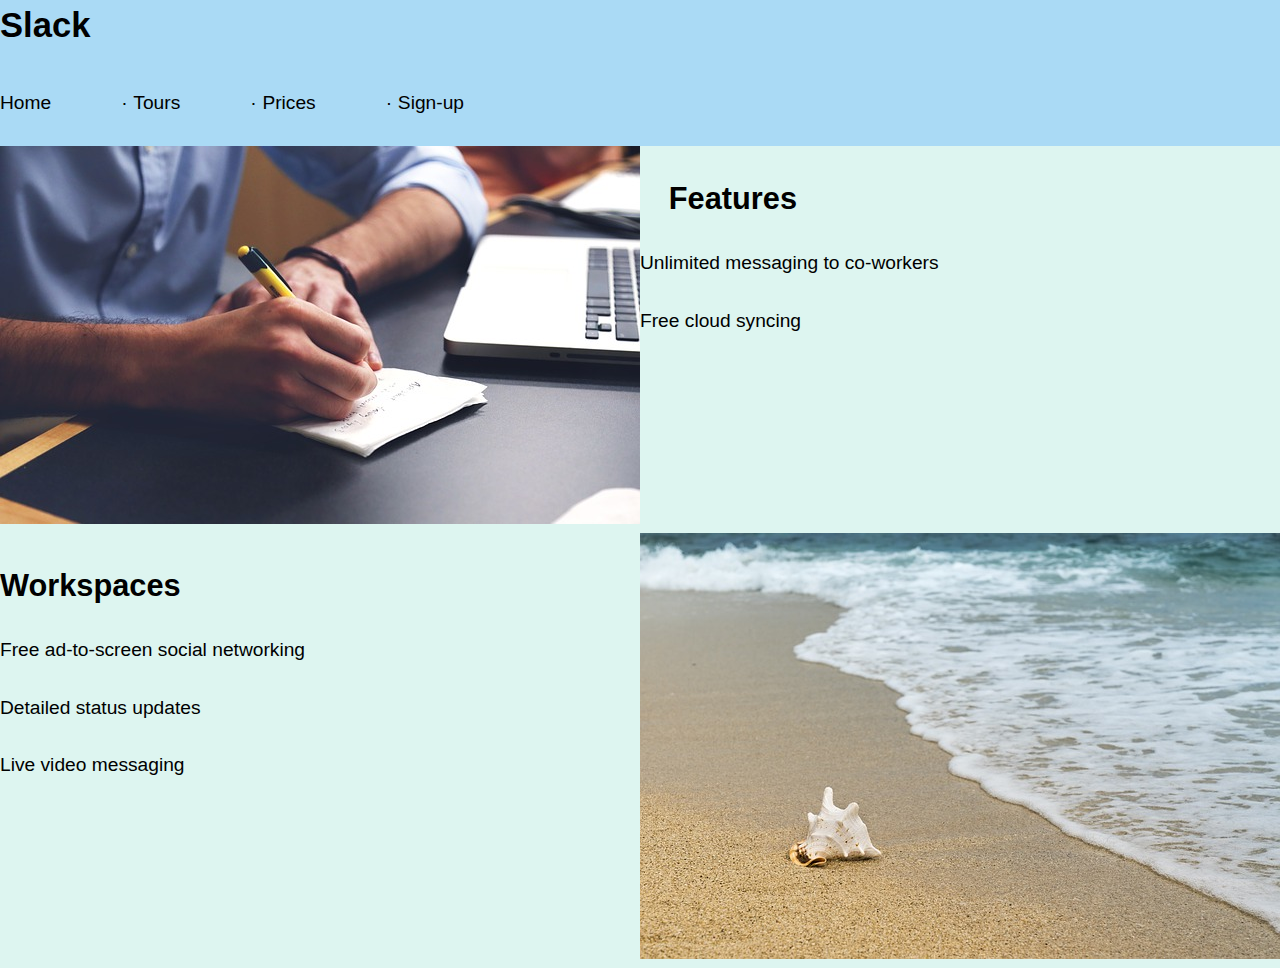
<file: index.html>
<!DOCTYPE html>
<html lang="en-ca">
<head>
  <meta charset="utf-8">
  <title>Slack Website</title>
  <link href="css/main.css" rel="stylesheet">
  <link href="css/grid.css" rel="stylesheet">
  <link href="css/type.css" rel="stylesheet">
  <link href="css/modules.css" rel="stylesheet">
</head>
<body>
  <header class="grid bannercolor">
    <div class="unit m-1">
    <h1 class="name">Slack</h1>
    </div>
    <nav class="unit m">
      <ul>
        <li><a href="index.html">Home</li>
        <li><a href="tours.html">Tours</li>
        <li><a href="prices.html">Prices</li>
        <li><a href="sign-up.html">Sign-up</li>
      </ul>
    </nav>
  </header>
  <div class="grid">
    <div class="unit unit-m-1-2">
      <img src=images/person-taking-notes.jpg></img>
    </div>

    <div class="unit unit-m-1-2">
      <h2 class="gutter">Features</h2>
      <p>Unlimited messaging to co-workers</p>
      <p>Free cloud syncing</p>
    </div>

    <div class="unit unit-m-1-2">
      <h2>Workspaces</h2>
      <p>Free ad-to-screen social networking</p>
      <p>Detailed status updates</p>
      <p>Live video messaging</p>
    </div>

    <div class="grid">
      <div class="unit unit-m-1-2">
        <img src=images/ocean.jpg></img>
      </div>
  </div>
<foot>
  <head>
    <meta charset="utf-8">
    <title>Slack Website</title>
    <link href="css/main.css" rel="stylesheet">
    <link href="css/grid.css" rel="stylesheet">
    <link href="css/type.css" rel="stylesheet">
    <link href="css/modules.css" rel="stylesheet">
  </head>
</foot>

</body>
</html>
</file>
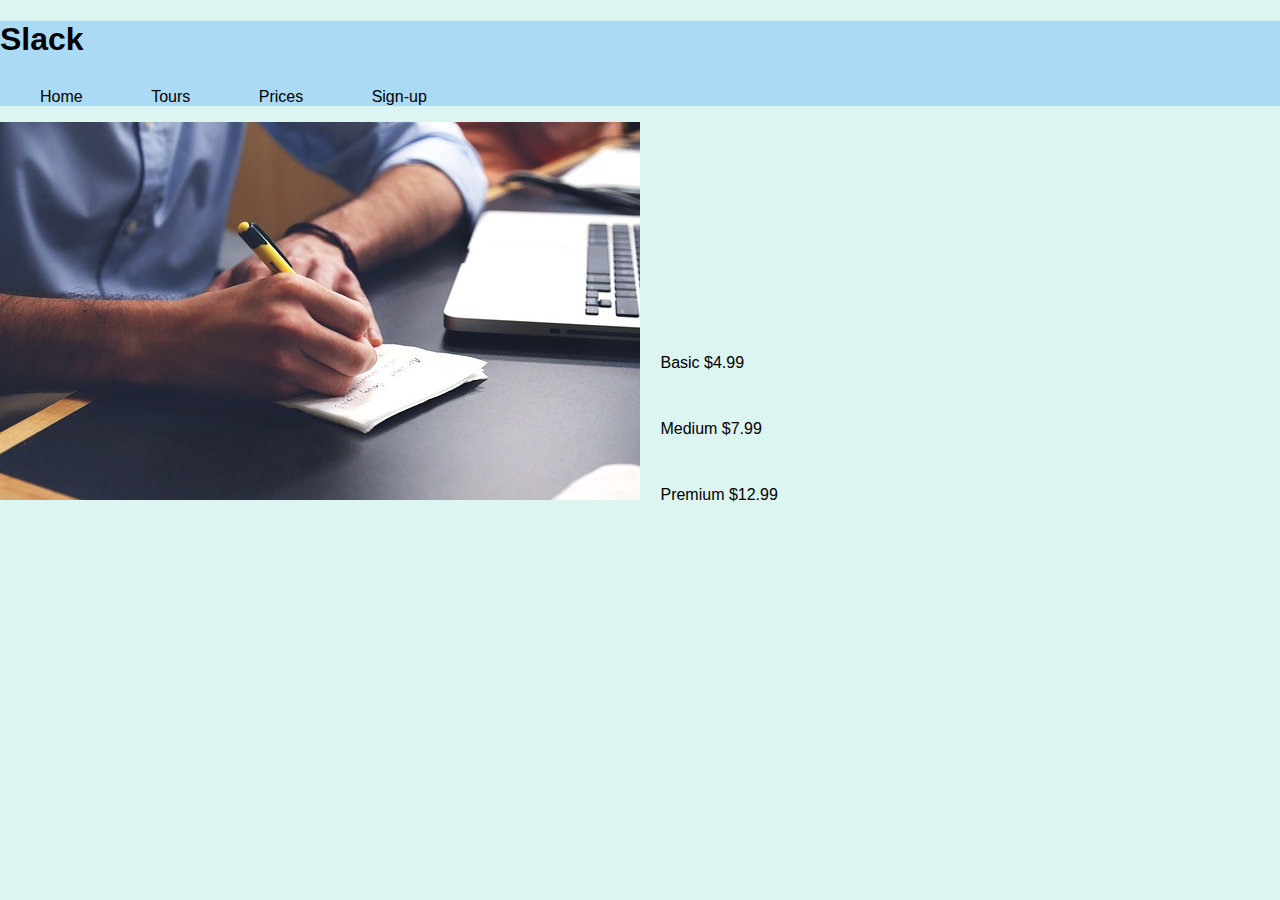
<file: prices.html>
<!DOCTYPE html>
<html lang="en-ca">
<head>
  <meta charset="utf-8">
  <title>Slack Website</title>
  <link href="css/main.css" rel="stylesheet">

</head>
<body>
  <header class="grid bannercolor">
    <div class="unit m">
    <h1 class="name">Slack</h1>
    </div>
    <nav class="unit m">
      <ul>
        <li><a class="highlighted" href="index.html">Home</li>
        <li><a href="tours.html">Tours</li>
        <li><a href="prices.html">Prices</li>
        <li><a href="sign-up.html">Sign-up</li>
      </ul>
    </nav>
  </header>
  <img src="images/person-taking-notes.jpg"></img>

  <div class="bmp">
  <p class="basic">Basic $4.99</p>
  <p class="medium">Medium $7.99</p>
  <p class="premium">Premium $12.99</p>
  </div>
</body>
</html>
</file>
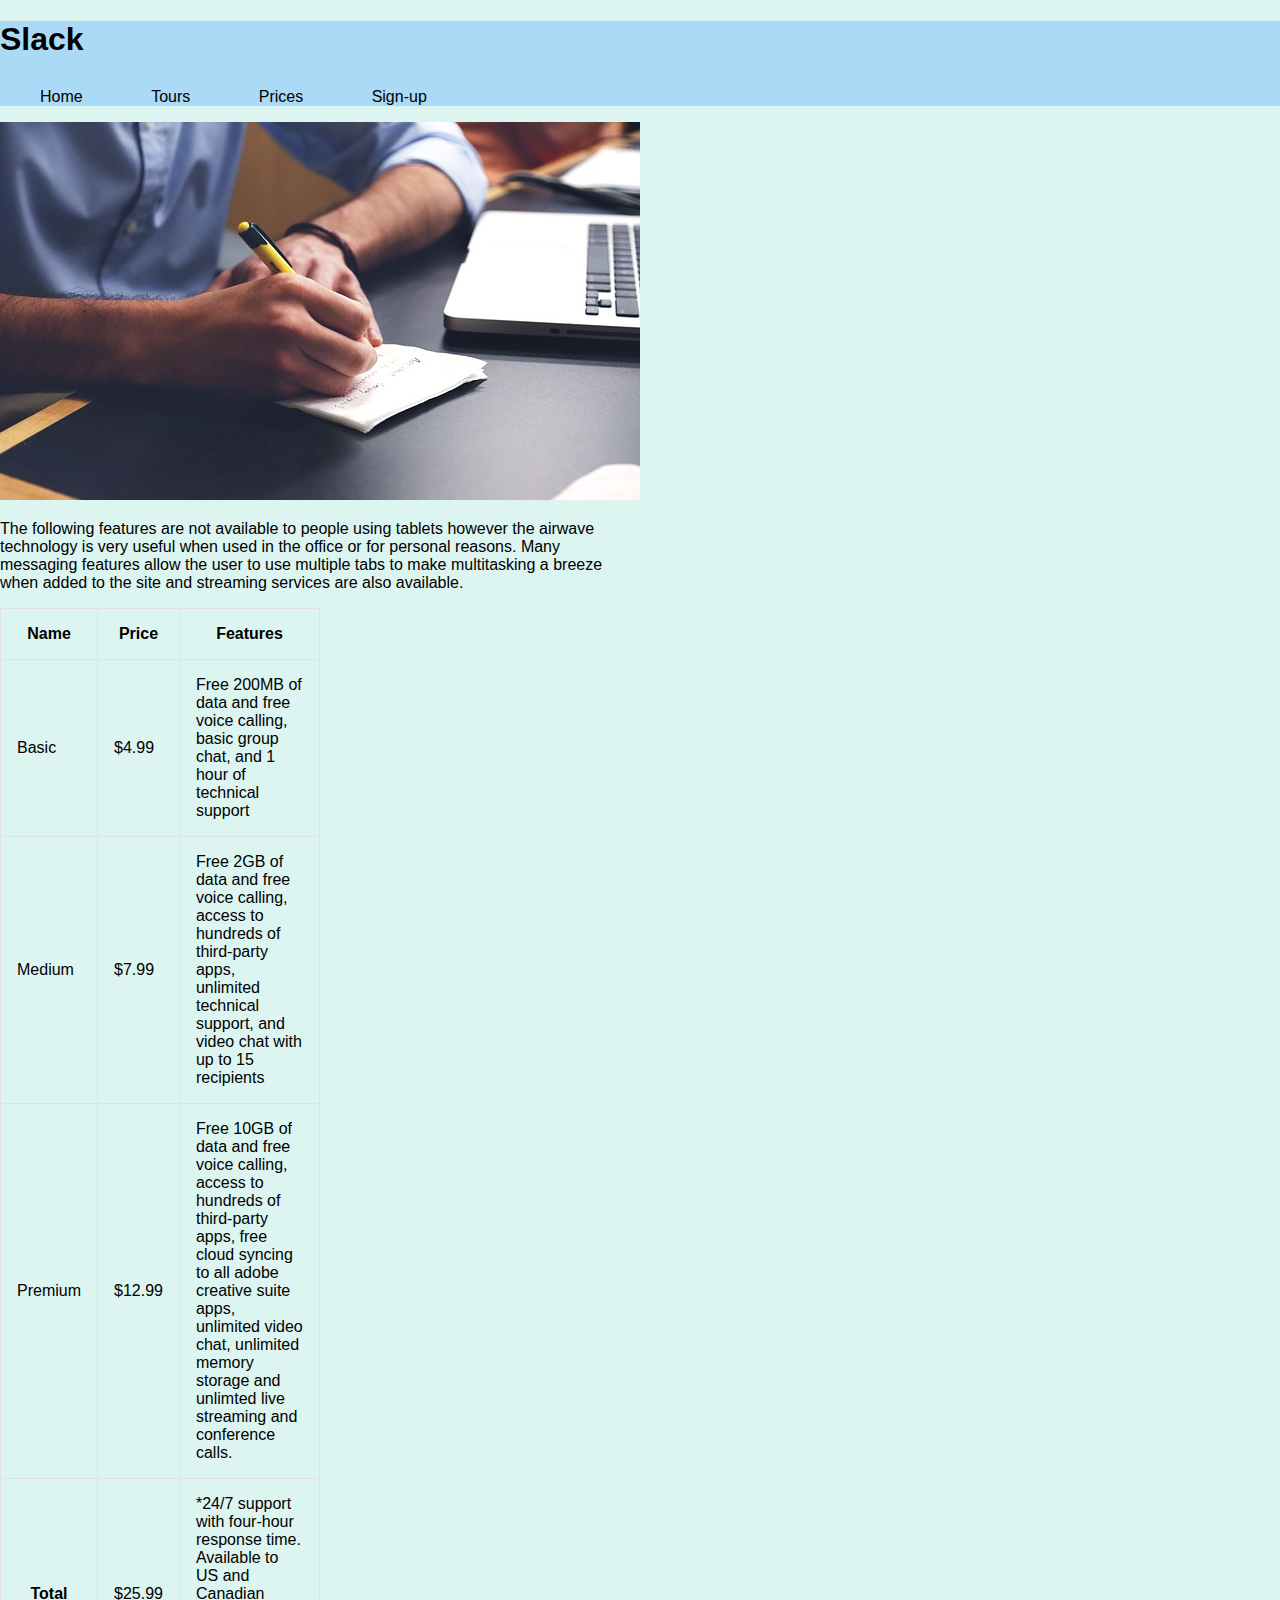
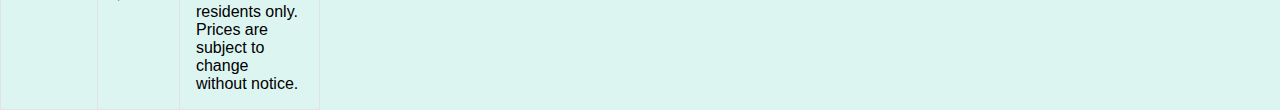
<file: tours.html>
<!DOCTYPE html>
<html lang="en-ca">
<head>
  <meta charset="utf-8">
  <title>Slack Website</title>
  <link href="css/main.css" rel="stylesheet">

</head>
<body>
  <header class="grid bannercolor">
    <div class="unit m">
    <h1 class="name">Slack</h1>
    </div>
    <nav class="unit m">
      <ul>
        <li><a class="highlighted" href="index.html">Home</li>
        <li><a href="tours.html">Tours</li>
        <li><a href="prices.html">Prices</li>
        <li><a href="sign-up.html">Sign-up</li>
      </ul>
    </nav>
  </header>
  <div class="grid">
    <div class="unit m-1-2">
      <img src="images/person-taking-notes.jpg"></img>
      <p class="caption">The following features are not available to people using tablets however the airwave technology is very useful when used in the office or for personal reasons. Many messaging features allow the user to use multiple tabs to make multitasking a breeze when added to the site and streaming services are also available.</p>
    </div>
    <div class="unit m-1-2 island-2">
      <table class="island-2" border="1">
        <thead>
          <tr>
            <th scope="col">Name</th>
            <th scope="col">Price</th>
            <th scope="col">Features</th>
          </tr>
        </thead>
        <tbody>
          <tr>
            <td scope="row">Basic</td>
            <td>$4.99</td>
            <td>Free 200MB of data and free voice calling, basic group chat, and 1 hour of technical support</td>
          </tr>
          <tr>
            <td scope="row">Medium</td>
            <td>$7.99</td>
            <td>Free 2GB of data and free voice calling, access to hundreds of third-party apps, unlimited technical support, and video chat with up to 15 recipients</td>
          </tr>
          <tr>
            <td scope="row">Premium</td>
            <td>$12.99</td>
            <td>Free 10GB of data and free voice calling, access to hundreds of third-party apps, free cloud syncing to all adobe creative suite apps, unlimited video chat, unlimited memory storage and unlimted live streaming and conference calls.</td>
          </tr>
        </tbody>
    </div>
  </div>
    <tfoot>
      <tr>
        <th scope="row">Total</th>
        <td>$25.99</td>
        <td class="micro">*24/7 support with four-hour response time. Available to US and Canadian residents only. Prices are subject to change without notice.</td>
      </tr>
    </tfoot>
  </table>
</body>
</html>
</file>
<file: css/main.css>
@-moz-viewport { width: device-width; scale: 1; }
@-ms-viewport { width: device-width; scale: 1; }
@-o-viewport { width: device-width; scale: 1; }
@-webkit-viewport { width: device-width; scale: 1; }
@viewport { width: device-width; scale: 1; }

html {
  font-family: sans-serif;
  background-color: #ddf5f0;
}

body {
  margin: 0;
}

table {
  border: 1px solid #ccc;
  border-collapse: collapse;
}

th, td {
  border: 1px solid #e2e2e2;
  padding: 1em;
}

label {
  display: block;
}

form div {
  margin-bottom: 1.5rem;
}

input {
  font-size: 1.125rem;
}

input,
select,
textarea {
  font-size: 1.125rem;
  width: 15em;
}

textarea {
  height: 10em;
}

input,
textarea {
  border: 1px solid #ccc;
  padding: 0.3em;
  background-color: #e2e2e2;
  border-radius: 6px;
}

input:focus,
textarea:focus {
  background-color: #fff;
}

button {
  font-size: 1.125rem;
  padding: 0.5em 0.75em;
  background-color: beige;
  border: 1px solid black;
  color: black;
  border-radius: 6px;
  cursor: pointer;
}


li {
  display: inline-block;
  margin-right: 4em;
  padding-top: 0.5em;
}

a {
  text-decoration: none;
  color: black;
}

h1 {
  padding-right: 3em;
}

h2 {
  padding-top: 1em;
}

.bannercolor {
  background-color: #aadaf5;
}

.unit-s-1 {
  width: 100%;
}

.unit-m-1-2 {
  width: 50%;
}

.formspan {
  margin-left: 3em;
}

.island-2 {
  width: 50%;
}

.caption {
  width: 50%;
}

.yes {
  padding: 6em;
}

.yes:hover {
  background-color: beige;
}

.nav {
  width: 100%;
}

.basic {
  padding: 1em;
}

.basic:hover {
  background-color: #e33;
}

.medium {
  padding: 1em;
}

.medium:hover {
  background-color: #e33;
}

.premium {
  padding: 1em;
}

.premium:hover {
  background-color: #e33;
}

.bmp {
  display: inline-block;
}
</file>
<file: css/grid.css>
/*
  Gridifier || Code released under the UNLICENSE
  https://gridifier.web-dev.tools/#xs,4,0,0,0;s,4,25,0,0;m,4,38,1,1;l,4,60,1,1
*/

.grid {
  margin: 0;
  padding: 0;
  letter-spacing: -.31em;
  text-rendering: optimizeSpeed;
  display: -webkit-flex;
  display: -ms-flexbox;
  display: flex;
  -webkit-flex-flow: row wrap;
  -ms-flex-flow: row wrap;
  flex-flow: row wrap;
}

.grid-bottom {
  -webkit-align-items: flex-end;
  -ms-align-items: flex-end;
  align-items: flex-end;
}

.grid-middle {
  -webkit-align-items: center;
  -ms-align-items: center;
  align-items: center;
}

.grid-stretch {
  -webkit-align-items: stretch;
  -ms-align-items: stretch;
  align-items: stretch;
}

.opera-only :-o-prefocus,
.grid {
  word-spacing: -.43em;
}

.unit {
  letter-spacing: normal;
  text-rendering: auto;
  vertical-align: top;
  word-spacing: normal;
  display: inline-block;
  visibility: visible;
}

.grid-bottom .unit {
  vertical-align: bottom;
}

.grid-middle .unit {
  vertical-align: middle;
}

[class*="unit-push-"],
[class*="unit-pull-"] {
  position: relative;
}

.unit-content-distribute {
  display: -ms-flexbox;
  display: -webkit-flex;
  display: flex;
  -ms-flex-direction: column;
  -webkit-flex-direction: column;
  flex-direction: column;
  -ms-flex-pack: justify;
  -webkit-justify-content: space-between;
  justify-content: space-between;
}

.unit-content-center,
.unit-content-center-vertical {
  display: -webkit-flex;
  display: -ms-flexbox;
  display: flex;
  -webkit-justify-content: center;
  -ms-flex-pack: center;
  justify-content: center;
  -webkit-align-items: center;
  -ms-flex-align: center;
  align-items: center;
  -webkit-align-content: center;
  -ms-flex-line-pack: center;
  align-content: center;
  -webkit-flex-direction: column wrap;
  -ms-flex-direction: column wrap;
  flex-flow: column wrap;
}

.unit-content-center-horizontal {
  display: -webkit-flex;
  display: -ms-flexbox;
  display: flex;
  -webkit-justify-content: center;
  -ms-flex-pack: center;
  justify-content: center;
  -webkit-align-items: center;
  -ms-flex-align: center;
  align-items: center;
  -webkit-align-content: center;
  -ms-flex-line-pack: center;
  align-content: center;
  -webkit-flex-direction: row wrap;
  -ms-flex-direction: row wrap;
  flex-flow: row wrap;
}

.content-fill,
.content-stretch {
  -ms-flex-grow: 2;
  -webkit-flex-grow: 2;
  flex-grow: 2;
  max-width: 100%; /* @bugfix: IE 10, 11 */
}

.content-shrink {
  -ms-align-self: center;
  -webkit-align-self: center;
  align-self: center;
}

.unit-xs-hidden,
.xs-0 {
  display: none;
  visibility: hidden;
}

.unit-xs-centered {
  margin: 0 auto;
}

.unit-xs-1,
.xs-1 {
  display: block;
  visibility: visible;
  width: 100%;
}

.unit-xs-1-2,
.xs-1-2 {
  width: 50%;
}

.unit-xs-1-3,
.xs-1-3 {
  width: 33.3333%;
}

.unit-xs-2-3,
.xs-2-3 {
  width: 66.6667%;
}

.unit-xs-1-4,
.xs-1-4 {
  width: 25%;
}

.unit-xs-3-4,
.xs-3-4 {
  width: 75%;
}

.unit-xs-1-2,
.xs-1-2,
.unit-xs-1-3,
.xs-1-3,
.unit-xs-2-3,
.xs-2-3,
.unit-xs-1-4,
.xs-1-4,
.unit-xs-3-4,
.xs-3-4 {
  display: inline-block;
  visibility: visible;
}

.unit-xs-1-2[class*="-content-"],
.xs-1-2[class*="-content-"],
.unit-xs-1-3[class*="-content-"],
.xs-1-3[class*="-content-"],
.unit-xs-2-3[class*="-content-"],
.xs-2-3[class*="-content-"],
.unit-xs-1-4[class*="-content-"],
.xs-1-4[class*="-content-"],
.unit-xs-3-4[class*="-content-"],
.xs-3-4[class*="-content-"] {
  display: -webkit-flex;
  display: -ms-flexbox;
  display: flex;
}

.unit-xs-content-distribute,
.xs-content-distribute {
  display: -ms-flexbox;
  display: -webkit-flex;
  display: flex;
  -ms-flex-direction: column;
  -webkit-flex-direction: column;
  flex-direction: column;
  -ms-flex-pack: justify;
  -webkit-justify-content: space-between;
  justify-content: space-between;
}

.unit-xs-content-center,
.unit-xs-content-center-vertical {
  display: -webkit-flex;
  display: -ms-flexbox;
  display: flex;
  -webkit-justify-content: center;
  -ms-flex-pack: center;
  justify-content: center;
  -webkit-align-items: center;
  -ms-flex-align: center;
  align-items: center;
  -webkit-align-content: center;
  -ms-flex-line-pack: center;
  align-content: center;
  -webkit-flex-direction: column wrap;
  -ms-flex-direction: column wrap;
  flex-flow: column wrap;
}

.unit-xs-content-center-horizontal {
  display: -webkit-flex;
  display: -ms-flexbox;
  display: flex;
  -webkit-justify-content: center;
  -ms-flex-pack: center;
  justify-content: center;
  -webkit-align-items: center;
  -ms-flex-align: center;
  align-items: center;
  -webkit-align-content: center;
  -ms-flex-line-pack: center;
  align-content: center;
  -webkit-flex-direction: row wrap;
  -ms-flex-direction: row wrap;
  flex-flow: row wrap;
}

.xs-content-fill,
.xs-content-stretch {
  -ms-flex-grow: 2;
  -webkit-flex-grow: 2;
  flex-grow: 2;
  max-width: 100%; /* @bugfix: IE 10, 11 */
}

.xs-content-shrink {
  -ms-align-self: center;
  -webkit-align-self: center;
  align-self: center;
}

@media only screen and (min-width: 25em) {

  .unit-s-hidden,
  .s-0 {
    display: none;
    visibility: hidden;
  }

  .unit-s-centered {
    margin: 0 auto;
  }

  .unit-s-1,
  .s-1 {
    display: block;
    visibility: visible;
    width: 100%;
  }

  .unit-s-1-2,
  .s-1-2 {
    width: 50%;
  }

  .unit-s-1-3,
  .s-1-3 {
    width: 33.3333%;
  }

  .unit-s-2-3,
  .s-2-3 {
    width: 66.6667%;
  }

  .unit-s-1-4,
  .s-1-4 {
    width: 25%;
  }

  .unit-s-3-4,
  .s-3-4 {
    width: 75%;
  }

  .unit-s-1-2,
  .s-1-2,
  .unit-s-1-3,
  .s-1-3,
  .unit-s-2-3,
  .s-2-3,
  .unit-s-1-4,
  .s-1-4,
  .unit-s-3-4,
  .s-3-4 {
    display: inline-block;
    visibility: visible;
  }

  .unit-s-1-2[class*="-content-"],
  .s-1-2[class*="-content-"],
  .unit-s-1-3[class*="-content-"],
  .s-1-3[class*="-content-"],
  .unit-s-2-3[class*="-content-"],
  .s-2-3[class*="-content-"],
  .unit-s-1-4[class*="-content-"],
  .s-1-4[class*="-content-"],
  .unit-s-3-4[class*="-content-"],
  .s-3-4[class*="-content-"] {
    display: -webkit-flex;
    display: -ms-flexbox;
    display: flex;
  }

  .unit-s-content-distribute,
  .s-content-distribute {
    display: -ms-flexbox;
    display: -webkit-flex;
    display: flex;
    -ms-flex-direction: column;
    -webkit-flex-direction: column;
    flex-direction: column;
    -ms-flex-pack: justify;
    -webkit-justify-content: space-between;
    justify-content: space-between;
  }

  .unit-s-content-center,
  .unit-s-content-center-vertical {
    display: -webkit-flex;
    display: -ms-flexbox;
    display: flex;
    -webkit-justify-content: center;
    -ms-flex-pack: center;
    justify-content: center;
    -webkit-align-items: center;
    -ms-flex-align: center;
    align-items: center;
    -webkit-align-content: center;
    -ms-flex-line-pack: center;
    align-content: center;
    -webkit-flex-direction: column wrap;
    -ms-flex-direction: column wrap;
    flex-flow: column wrap;
  }

  .unit-s-content-center-horizontal {
    display: -webkit-flex;
    display: -ms-flexbox;
    display: flex;
    -webkit-justify-content: center;
    -ms-flex-pack: center;
    justify-content: center;
    -webkit-align-items: center;
    -ms-flex-align: center;
    align-items: center;
    -webkit-align-content: center;
    -ms-flex-line-pack: center;
    align-content: center;
    -webkit-flex-direction: row wrap;
    -ms-flex-direction: row wrap;
    flex-flow: row wrap;
  }

  .s-content-fill,
  .s-content-stretch {
    -ms-flex-grow: 2;
    -webkit-flex-grow: 2;
    flex-grow: 2;
    max-width: 100%; /* @bugfix: IE 10, 11 */
  }

  .s-content-shrink {
    -ms-align-self: center;
    -webkit-align-self: center;
    align-self: center;
  }

}

@media only screen and (min-width: 38em) {

  .unit-m-hidden,
  .m-0 {
    display: none;
    visibility: hidden;
  }

  .unit-m-centered {
    margin: 0 auto;
  }

  .unit-m-1,
  .m-1 {
    display: block;
    visibility: visible;
    width: 100%;
  }

  .unit-offset-m-0 {
    margin-left: 0;
  }

  .unit-push-m-0,
  .unit-pull-m-0 {
    left: 0;
  }

  .unit-m-1-2,
  .m-1-2 {
    width: 50%;
  }

  .unit-offset-m-1-2 {
    margin-left: 50%;
  }

  .unit-push-m-1-2 {
    left: 50%;
  }

  .unit-pull-m-1-2 {
    left: -50%;
  }

  .unit-m-1-3,
  .m-1-3 {
    width: 33.3333%;
  }

  .unit-offset-m-1-3 {
    margin-left: 33.3333%;
  }

  .unit-push-m-1-3 {
    left: 33.3333%;
  }

  .unit-pull-m-1-3 {
    left: -33.3333%;
  }

  .unit-m-2-3,
  .m-2-3 {
    width: 66.6667%;
  }

  .unit-offset-m-2-3 {
    margin-left: 66.6667%;
  }

  .unit-push-m-2-3 {
    left: 66.6667%;
  }

  .unit-pull-m-2-3 {
    left: -66.6667%;
  }

  .unit-m-1-4,
  .m-1-4 {
    width: 25%;
  }

  .unit-offset-m-1-4 {
    margin-left: 25%;
  }

  .unit-push-m-1-4 {
    left: 25%;
  }

  .unit-pull-m-1-4 {
    left: -25%;
  }

  .unit-m-3-4,
  .m-3-4 {
    width: 75%;
  }

  .unit-offset-m-3-4 {
    margin-left: 75%;
  }

  .unit-push-m-3-4 {
    left: 75%;
  }

  .unit-pull-m-3-4 {
    left: -75%;
  }

  .unit-m-1-2,
  .m-1-2,
  .unit-m-1-3,
  .m-1-3,
  .unit-m-2-3,
  .m-2-3,
  .unit-m-1-4,
  .m-1-4,
  .unit-m-3-4,
  .m-3-4 {
    display: inline-block;
    visibility: visible;
  }

  .unit-m-1-2[class*="-content-"],
  .m-1-2[class*="-content-"],
  .unit-m-1-3[class*="-content-"],
  .m-1-3[class*="-content-"],
  .unit-m-2-3[class*="-content-"],
  .m-2-3[class*="-content-"],
  .unit-m-1-4[class*="-content-"],
  .m-1-4[class*="-content-"],
  .unit-m-3-4[class*="-content-"],
  .m-3-4[class*="-content-"] {
    display: -webkit-flex;
    display: -ms-flexbox;
    display: flex;
  }

  .unit-m-content-distribute,
  .m-content-distribute {
    display: -ms-flexbox;
    display: -webkit-flex;
    display: flex;
    -ms-flex-direction: column;
    -webkit-flex-direction: column;
    flex-direction: column;
    -ms-flex-pack: justify;
    -webkit-justify-content: space-between;
    justify-content: space-between;
  }

  .unit-m-content-center,
  .unit-m-content-center-vertical {
    display: -webkit-flex;
    display: -ms-flexbox;
    display: flex;
    -webkit-justify-content: center;
    -ms-flex-pack: center;
    justify-content: center;
    -webkit-align-items: center;
    -ms-flex-align: center;
    align-items: center;
    -webkit-align-content: center;
    -ms-flex-line-pack: center;
    align-content: center;
    -webkit-flex-direction: column wrap;
    -ms-flex-direction: column wrap;
    flex-flow: column wrap;
  }

  .unit-m-content-center-horizontal {
    display: -webkit-flex;
    display: -ms-flexbox;
    display: flex;
    -webkit-justify-content: center;
    -ms-flex-pack: center;
    justify-content: center;
    -webkit-align-items: center;
    -ms-flex-align: center;
    align-items: center;
    -webkit-align-content: center;
    -ms-flex-line-pack: center;
    align-content: center;
    -webkit-flex-direction: row wrap;
    -ms-flex-direction: row wrap;
    flex-flow: row wrap;
  }

  .m-content-fill,
  .m-content-stretch {
    -ms-flex-grow: 2;
    -webkit-flex-grow: 2;
    flex-grow: 2;
    max-width: 100%; /* @bugfix: IE 10, 11 */
  }

  .m-content-shrink {
    -ms-align-self: center;
    -webkit-align-self: center;
    align-self: center;
  }

}

@media only screen and (min-width: 60em) {

  .unit-l-hidden,
  .l-0 {
    display: none;
    visibility: hidden;
  }

  .unit-l-centered {
    margin: 0 auto;
  }

  .unit-l-1,
  .l-1 {
    display: block;
    visibility: visible;
    width: 100%;
  }

  .unit-offset-l-0 {
    margin-left: 0;
  }

  .unit-push-l-0,
  .unit-pull-l-0 {
    left: 0;
  }

  .unit-l-1-2,
  .l-1-2 {
    width: 50%;
  }

  .unit-offset-l-1-2 {
    margin-left: 50%;
  }

  .unit-push-l-1-2 {
    left: 50%;
  }

  .unit-pull-l-1-2 {
    left: -50%;
  }

  .unit-l-1-3,
  .l-1-3 {
    width: 33.3333%;
  }

  .unit-offset-l-1-3 {
    margin-left: 33.3333%;
  }

  .unit-push-l-1-3 {
    left: 33.3333%;
  }

  .unit-pull-l-1-3 {
    left: -33.3333%;
  }

  .unit-l-2-3,
  .l-2-3 {
    width: 66.6667%;
  }

  .unit-offset-l-2-3 {
    margin-left: 66.6667%;
  }

  .unit-push-l-2-3 {
    left: 66.6667%;
  }

  .unit-pull-l-2-3 {
    left: -66.6667%;
  }

  .unit-l-1-4,
  .l-1-4 {
    width: 25%;
  }

  .unit-offset-l-1-4 {
    margin-left: 25%;
  }

  .unit-push-l-1-4 {
    left: 25%;
  }

  .unit-pull-l-1-4 {
    left: -25%;
  }

  .unit-l-3-4,
  .l-3-4 {
    width: 75%;
  }

  .unit-offset-l-3-4 {
    margin-left: 75%;
  }

  .unit-push-l-3-4 {
    left: 75%;
  }

  .unit-pull-l-3-4 {
    left: -75%;
  }

  .unit-l-1-2,
  .l-1-2,
  .unit-l-1-3,
  .l-1-3,
  .unit-l-2-3,
  .l-2-3,
  .unit-l-1-4,
  .l-1-4,
  .unit-l-3-4,
  .l-3-4 {
    display: inline-block;
    visibility: visible;
  }

  .unit-l-1-2[class*="-content-"],
  .l-1-2[class*="-content-"],
  .unit-l-1-3[class*="-content-"],
  .l-1-3[class*="-content-"],
  .unit-l-2-3[class*="-content-"],
  .l-2-3[class*="-content-"],
  .unit-l-1-4[class*="-content-"],
  .l-1-4[class*="-content-"],
  .unit-l-3-4[class*="-content-"],
  .l-3-4[class*="-content-"] {
    display: -webkit-flex;
    display: -ms-flexbox;
    display: flex;
  }

  .unit-l-content-distribute,
  .l-content-distribute {
    display: -ms-flexbox;
    display: -webkit-flex;
    display: flex;
    -ms-flex-direction: column;
    -webkit-flex-direction: column;
    flex-direction: column;
    -ms-flex-pack: justify;
    -webkit-justify-content: space-between;
    justify-content: space-between;
  }

  .unit-l-content-center,
  .unit-l-content-center-vertical {
    display: -webkit-flex;
    display: -ms-flexbox;
    display: flex;
    -webkit-justify-content: center;
    -ms-flex-pack: center;
    justify-content: center;
    -webkit-align-items: center;
    -ms-flex-align: center;
    align-items: center;
    -webkit-align-content: center;
    -ms-flex-line-pack: center;
    align-content: center;
    -webkit-flex-direction: column wrap;
    -ms-flex-direction: column wrap;
    flex-flow: column wrap;
  }

  .unit-l-content-center-horizontal {
    display: -webkit-flex;
    display: -ms-flexbox;
    display: flex;
    -webkit-justify-content: center;
    -ms-flex-pack: center;
    justify-content: center;
    -webkit-align-items: center;
    -ms-flex-align: center;
    align-items: center;
    -webkit-align-content: center;
    -ms-flex-line-pack: center;
    align-content: center;
    -webkit-flex-direction: row wrap;
    -ms-flex-direction: row wrap;
    flex-flow: row wrap;
  }

  .l-content-fill,
  .l-content-stretch {
    -ms-flex-grow: 2;
    -webkit-flex-grow: 2;
    flex-grow: 2;
    max-width: 100%; /* @bugfix: IE 10, 11 */
  }

  .l-content-shrink {
    -ms-align-self: center;
    -webkit-align-self: center;
    align-self: center;
  }

}
</file>
<file: css/type.css>
/*
  Typografier || Code released under the UNLICENSE
  https://typografier.web-dev.tools/#0,100,1.3,1.067,0;38,110,1.4,1.125,1;60,120,1.5,1.125,1;90,130,1.5,1.125,1
*/

html {
  font-size: 100%;
  line-height: 1.3;
}

a {
  background-color: transparent;
  -webkit-text-decoration-skip: objects;
}

sub,
sup {
  font-size: .75em;
  line-height: 1px;
  position: relative;
  vertical-align: baseline;
}

sup {
  top: -.5em;
}

sub {
  bottom: -.25em;
}

pre,
code,
kbd,
samp {
  font-size: 1em;
}

abbr[title] {
  border-bottom: none;
  text-decoration: underline;
  text-decoration: underline dotted;
}

b,
strong {
  font-weight: bold;
}

dfn,
caption {
  font-style: italic;
}

hr {
  border: 0;
  border-top: 2px solid #000;
  height: 0;
}

table {
  border-collapse: collapse;
  border-spacing: 0;
  width: 100%;
  table-layout: fixed;
}

caption {
  text-align: left;
}

th,
td {
  border-bottom: 1px solid #000;
  text-align: left;
  vertical-align: top;
}

thead th {
  vertical-align: bottom;

  border-bottom-width: 2px;
}

.text-left {
  text-align: left;
}

.text-right {
  text-align: right;
}

.text-center {
  text-align: center;
}

.normal {
  font-weight: normal;
  font-style: normal;
}

.not-bold {
  font-weight: normal;
}

.not-italic {
  font-style: normal;
}

.bold {
  font-weight: bold;
}

.italic {
  font-style: italic;
}

.text-upper {
  text-transform: uppercase;
}

.text-lower {
  text-transform: lowercase;
}

.wrapper {
  margin-left: auto;
  margin-right: auto;
  max-width: 52em;
  width: 100%;
}

.wrapper-no-center {
  max-width: 52em;
  width: 100%;
}

.max-length {
  margin-left: auto;
  margin-right: auto;
  max-width: 36em;
  width: 100%;
}

.max-length-no-center {
  max-width: 36em;
  width: 100%;
}

h1,
h2,
h3,
h4,
h5,
h6,
p,
ul,
ol,
dl,
dd,
figure,
blockquote,
details,
hr,
fieldset,
pre,
table,
caption {
  margin: 0 0 1.3rem;
}

.tenamega {
  font-size: 2.0408rem;
  line-height: 2.925rem;
}

.tenakilo {
  font-size: 1.9127rem;
  line-height: 2.6rem;
}

.tena {
  font-size: 1.7926rem;
  line-height: 2.6rem;
}

.nina {
  font-size: 1.68rem;
  line-height: 2.275rem;
}

.yotta {
  font-size: 1.5745rem;
  line-height: 2.275rem;
}

.zetta {
  font-size: 1.4757rem;
  line-height: 1.95rem;
}

h1,
.exa {
  font-size: 1.383rem;
  line-height: 1.95rem;
}

h2,
.peta {
  font-size: 1.2962rem;
  line-height: 1.95rem;
}

h3,
.tera {
  font-size: 1.2148rem;
  line-height: 1.625rem;
}

h4,
.giga {
  font-size: 1.1385rem;
  line-height: 1.625rem;
}

h5,
.mega {
  font-size: 1.067rem;
  line-height: 1.625rem;
}

h6,
.kilo,
input,
textarea {
  font-size: 1rem;
  line-height: 1.3rem;
}

small,
.milli {
  font-size: .9372rem;
  line-height: 1.3rem;
}

.micro {
  font-size: .8784rem;
  line-height: 1.3rem;
}

ul {
  padding-left: 1em;
}

ol {
  padding-left: 1.6em;
}

input,
option,
select {
  height: calc(1.3rem + .1625rem + .1625rem);
}

[type="color"] {
  width: calc(1.3rem + .1625rem + .1625rem);
}

[type="checkbox"],
[type="radio"] {
  display: inline-block;
  height: auto;
}

.push {
  margin-bottom: 1.3rem;
}

.push-none,
.push-0 {
  margin-bottom: 0;
}

.push-double,
.push-2 {
  margin-bottom: 2.6rem;
}

.push-half,
.push-1-2 {
  margin-bottom: .65rem;
}

.push-quarter,
.push-1-4 {
  margin-bottom: .325rem;
}

.push-eighth,
.push-1-8 {
  margin-bottom: .1625rem;
}

.push-right-eighth,
.push-r-1-8 {
  margin-right: .1625rem;
}

.push-right-quarter,
.push-r-1-4 {
  margin-right: .325rem;
}

.push-right-half,
.push-r-1-2 {
  margin-right: .65rem;
}

.push-right,
.push-r {
  margin-right: 1.3rem;
}

.pad-top,
.pad-t {
  padding-top: 1.3rem;
}

.pad-bottom,
.pad-b {
  padding-bottom: 1.3rem;
}

.pad-top-double,
.pad-t-2 {
  padding-top: 2.6rem;
}

.pad-bottom-double,
.pad-b-2 {
  padding-bottom: 2.6rem;
}

.pad-top-half,
.pad-t-1-2 {
  padding-top: .65rem;
}

.pad-bottom-half,
.pad-b-1-2 {
  padding-bottom: .65rem;
}

.pad-top-quarter,
.pad-t-1-4 {
  padding-top: .325rem;
}

.pad-bottom-quarter,
.pad-b-1-4 {
  padding-bottom: .325rem;
}

.pad-top-eighth,
.pad-t-1-8 {
  padding-top: .1625rem;
}

.pad-bottom-eighth,
.pad-b-1-8 {
  padding-bottom: .1625rem;
}

.island {
  padding: 1.3rem;
}

.island-double,
.island-2 {
  padding: 2.6rem;
}

.island-half,
.island-1-2 {
  padding: .65rem;
}

.island-quarter,
.island-1-4,
td,
table th {
  padding: .325rem;
}

.island-eighth,
.island-1-8,
input:not([type="checkbox"]),
input:not([type="radio"]),
textarea {
  padding: .1625rem;
}

.gutter {
  padding-left: 1.3rem;
  padding-right: 1.3rem;
}

.gutter-double,
.gutter-2 {
  padding-left: 2.6rem;
  padding-right: 2.6rem;
}

.gutter-half,
.gutter-1-2 {
  padding-left: .65rem;
  padding-right: .65rem;
}

.gutter-quarter,
.gutter-1-4,
caption {
  padding-left: .325rem;
  padding-right: .325rem;
}

.gutter-eighth,
.gutter-1-8 {
  padding-left: .1625rem;
  padding-right: .1625rem;
}

select {
  padding: 0 .1625rem;
}

fieldset {
  padding: .325rem 0;

  border: 0;
  border-top: 2px solid #000;
}

legend {
  padding-right: .325rem;
}

@media only screen and (min-width: 38em) {

  html {
    font-size: 110%;
    line-height: 1.4;
  }

  h1,
  h2,
  h3,
  h4,
  h5,
  h6,
  p,
  ul,
  ol,
  dl,
  dd,
  figure,
  blockquote,
  details,
  hr,
  fieldset,
  pre,
  table,
  caption {
    margin: 0 0 1.4rem;
  }

  .tenamega {
    font-size: 3.6532rem;
    line-height: 4.9rem;
  }

  .tenakilo {
    font-size: 3.2473rem;
    line-height: 4.55rem;
  }

  .tena {
    font-size: 2.8865rem;
    line-height: 3.85rem;
  }

  .nina {
    font-size: 2.5658rem;
    line-height: 3.5rem;
  }

  .yotta {
    font-size: 2.2807rem;
    line-height: 3.15rem;
  }

  .zetta {
    font-size: 2.0273rem;
    line-height: 2.8rem;
  }

  h1,
  .exa {
    font-size: 1.802rem;
    line-height: 2.45rem;
  }

  h2,
  .peta {
    font-size: 1.6018rem;
    line-height: 2.1rem;
  }

  h3,
  .tera {
    font-size: 1.4238rem;
    line-height: 2.1rem;
  }

  h4,
  .giga {
    font-size: 1.2656rem;
    line-height: 1.75rem;
  }

  h5,
  .mega {
    font-size: 1.125rem;
    line-height: 1.75rem;
  }

  h6,
  .kilo,
  input,
  textarea {
    font-size: 1rem;
    line-height: 1.4rem;
  }

  small,
  .milli {
    font-size: .8889rem;
    line-height: 1.4rem;
  }

  .micro {
    font-size: .7901rem;
    line-height: 1.4rem;
  }

  ul,
  ol {
    padding-left: 0;
  }

  ul ul,
  ol ul {
    padding-left: 1em;
  }

  ol ol,
  ul ol {
    padding-left: 1.6em;
  }

  .hang-punc {
    float: left;
    margin-left: -1.4em;
    text-align: right;
    width: 1.3em;
  }

  table {
    margin-left: -.35rem;
    margin-right: -.35rem;
    width: calc(100% + .35rem + .35rem);
  }

  input,
  option,
  select {
    height: calc(1.4rem + .175rem + .175rem);
  }

  [type="color"] {
    width: calc(1.4rem + .175rem + .175rem);
  }

  [type="checkbox"],
  [type="radio"] {
    display: inline-block;
    height: auto;
  }

  .push {
    margin-bottom: 1.4rem;
  }

  .push-none,
  .push-0 {
    margin-bottom: 0;
  }

  .push-double,
  .push-2 {
    margin-bottom: 2.8rem;
  }

  .push-half,
  .push-1-2 {
    margin-bottom: .7rem;
  }

  .push-quarter,
  .push-1-4 {
    margin-bottom: .35rem;
  }

  .push-eighth,
  .push-1-8 {
    margin-bottom: .175rem;
  }

  .push-right-eighth,
  .push-r-1-8 {
    margin-right: .175rem;
  }

  .push-right-quarter,
  .push-r-1-4 {
    margin-right: .35rem;
  }

  .push-right-half,
  .push-r-1-2 {
    margin-right: .7rem;
  }

  .push-right,
  .push-r {
    margin-right: 1.4rem;
  }

  .pad-top,
  .pad-t {
    padding-top: 1.4rem;
  }

  .pad-bottom,
  .pad-b {
    padding-bottom: 1.4rem;
  }

  .pad-top-double,
  .pad-t-2 {
    padding-top: 2.8rem;
  }

  .pad-bottom-double,
  .pad-b-2 {
    padding-bottom: 2.8rem;
  }

  .pad-top-half,
  .pad-t-1-2 {
    padding-top: .7rem;
  }

  .pad-bottom-half,
  .pad-b-1-2 {
    padding-bottom: .7rem;
  }

  .pad-top-quarter,
  .pad-t-1-4 {
    padding-top: .35rem;
  }

  .pad-bottom-quarter,
  .pad-b-1-4 {
    padding-bottom: .35rem;
  }

  .pad-top-eighth,
  .pad-t-1-8 {
    padding-top: .175rem;
  }

  .pad-bottom-eighth,
  .pad-b-1-8 {
    padding-bottom: .175rem;
  }

  .island {
    padding: 1.4rem;
  }

  .island-double,
  .island-2 {
    padding: 2.8rem;
  }

  .island-half,
  .island-1-2 {
    padding: .7rem;
  }

  .island-quarter,
  .island-1-4,
  td,
  table th {
    padding: .35rem;
  }

  .island-eighth,
  .island-1-8,
  input:not([type="checkbox"]),
  input:not([type="radio"]),
  textarea {
    padding: .175rem;
  }

  .gutter {
    padding-left: 1.4rem;
    padding-right: 1.4rem;
  }

  .gutter-double,
  .gutter-2 {
    padding-left: 2.8rem;
    padding-right: 2.8rem;
  }

  .gutter-half,
  .gutter-1-2 {
    padding-left: .7rem;
    padding-right: .7rem;
  }

  .gutter-quarter,
  .gutter-1-4,
  caption {
    padding-left: .35rem;
    padding-right: .35rem;
  }

  .gutter-eighth,
  .gutter-1-8 {
    padding-left: .175rem;
    padding-right: .175rem;
  }

  select {
    padding: 0 .175rem;
  }

  fieldset {
    padding: .35rem 0;

    border: 0;
    border-top: 2px solid #000;
  }

  legend {
    padding-right: .35rem;
  }

}

@media only screen and (min-width: 60em) {

  html {
    font-size: 120%;
    line-height: 1.5;
  }

  h1,
  h2,
  h3,
  h4,
  h5,
  h6,
  p,
  ul,
  ol,
  dl,
  dd,
  figure,
  blockquote,
  details,
  hr,
  fieldset,
  pre,
  table,
  caption {
    margin: 0 0 1.5rem;
  }

  .tenamega {
    font-size: 3.6532rem;
    line-height: 4.875rem;
  }

  .tenakilo {
    font-size: 3.2473rem;
    line-height: 4.5rem;
  }

  .tena {
    font-size: 2.8865rem;
    line-height: 4.125rem;
  }

  .nina {
    font-size: 2.5658rem;
    line-height: 3.375rem;
  }

  .yotta {
    font-size: 2.2807rem;
    line-height: 3rem;
  }

  .zetta {
    font-size: 2.0273rem;
    line-height: 3rem;
  }

  h1,
  .exa {
    font-size: 1.802rem;
    line-height: 2.625rem;
  }

  h2,
  .peta {
    font-size: 1.6018rem;
    line-height: 2.25rem;
  }

  h3,
  .tera {
    font-size: 1.4238rem;
    line-height: 1.875rem;
  }

  h4,
  .giga {
    font-size: 1.2656rem;
    line-height: 1.875rem;
  }

  h5,
  .mega {
    font-size: 1.125rem;
    line-height: 1.5rem;
  }

  h6,
  .kilo,
  input,
  textarea {
    font-size: 1rem;
    line-height: 1.5rem;
  }

  small,
  .milli {
    font-size: .8889rem;
    line-height: 1.5rem;
  }

  .micro {
    font-size: .7901rem;
    line-height: 1.5rem;
  }

  ul,
  ol {
    padding-left: 0;
  }

  ul ul,
  ol ul {
    padding-left: 1em;
  }

  ol ol,
  ul ol {
    padding-left: 1.6em;
  }

  .hang-punc {
    float: left;
    margin-left: -1.4em;
    text-align: right;
    width: 1.3em;
  }

  table {
    margin-left: -.375rem;
    margin-right: -.375rem;
    width: calc(100% + .375rem + .375rem);
  }

  input,
  option,
  select {
    height: calc(1.5rem + .1875rem + .1875rem);
  }

  [type="color"] {
    width: calc(1.5rem + .1875rem + .1875rem);
  }

  [type="checkbox"],
  [type="radio"] {
    display: inline-block;
    height: auto;
  }

  .push {
    margin-bottom: 1.5rem;
  }

  .push-none,
  .push-0 {
    margin-bottom: 0;
  }

  .push-double,
  .push-2 {
    margin-bottom: 3rem;
  }

  .push-half,
  .push-1-2 {
    margin-bottom: .75rem;
  }

  .push-quarter,
  .push-1-4 {
    margin-bottom: .375rem;
  }

  .push-eighth,
  .push-1-8 {
    margin-bottom: .1875rem;
  }

  .push-right-eighth,
  .push-r-1-8 {
    margin-right: .1875rem;
  }

  .push-right-quarter,
  .push-r-1-4 {
    margin-right: .375rem;
  }

  .push-right-half,
  .push-r-1-2 {
    margin-right: .75rem;
  }

  .push-right,
  .push-r {
    margin-right: 1.5rem;
  }

  .pad-top,
  .pad-t {
    padding-top: 1.5rem;
  }

  .pad-bottom,
  .pad-b {
    padding-bottom: 1.5rem;
  }

  .pad-top-double,
  .pad-t-2 {
    padding-top: 3rem;
  }

  .pad-bottom-double,
  .pad-b-2 {
    padding-bottom: 3rem;
  }

  .pad-top-half,
  .pad-t-1-2 {
    padding-top: .75rem;
  }

  .pad-bottom-half,
  .pad-b-1-2 {
    padding-bottom: .75rem;
  }

  .pad-top-quarter,
  .pad-t-1-4 {
    padding-top: .375rem;
  }

  .pad-bottom-quarter,
  .pad-b-1-4 {
    padding-bottom: .375rem;
  }

  .pad-top-eighth,
  .pad-t-1-8 {
    padding-top: .1875rem;
  }

  .pad-bottom-eighth,
  .pad-b-1-8 {
    padding-bottom: .1875rem;
  }

  .island {
    padding: 1.5rem;
  }

  .island-double,
  .island-2 {
    padding: 3rem;
  }

  .island-half,
  .island-1-2 {
    padding: .75rem;
  }

  .island-quarter,
  .island-1-4,
  td,
  table th {
    padding: .375rem;
  }

  .island-eighth,
  .island-1-8,
  input:not([type="checkbox"]),
  input:not([type="radio"]),
  textarea {
    padding: .1875rem;
  }

  .gutter {
    padding-left: 1.5rem;
    padding-right: 1.5rem;
  }

  .gutter-double,
  .gutter-2 {
    padding-left: 3rem;
    padding-right: 3rem;
  }

  .gutter-half,
  .gutter-1-2 {
    padding-left: .75rem;
    padding-right: .75rem;
  }

  .gutter-quarter,
  .gutter-1-4,
  caption {
    padding-left: .375rem;
    padding-right: .375rem;
  }

  .gutter-eighth,
  .gutter-1-8 {
    padding-left: .1875rem;
    padding-right: .1875rem;
  }

  select {
    padding: 0 .1875rem;
  }

  fieldset {
    padding: .375rem 0;

    border: 0;
    border-top: 2px solid #000;
  }

  legend {
    padding-right: .375rem;
  }

}

@media only screen and (min-width: 90em) {

  html {
    font-size: 130%;
    line-height: 1.5;
  }

  h1,
  h2,
  h3,
  h4,
  h5,
  h6,
  p,
  ul,
  ol,
  dl,
  dd,
  figure,
  blockquote,
  details,
  hr,
  fieldset,
  pre,
  table,
  caption {
    margin: 0 0 1.5rem;
  }

  .tenamega {
    font-size: 3.6532rem;
    line-height: 4.875rem;
  }

  .tenakilo {
    font-size: 3.2473rem;
    line-height: 4.5rem;
  }

  .tena {
    font-size: 2.8865rem;
    line-height: 4.125rem;
  }

  .nina {
    font-size: 2.5658rem;
    line-height: 3.375rem;
  }

  .yotta {
    font-size: 2.2807rem;
    line-height: 3rem;
  }

  .zetta {
    font-size: 2.0273rem;
    line-height: 3rem;
  }

  h1,
  .exa {
    font-size: 1.802rem;
    line-height: 2.625rem;
  }

  h2,
  .peta {
    font-size: 1.6018rem;
    line-height: 2.25rem;
  }

  h3,
  .tera {
    font-size: 1.4238rem;
    line-height: 1.875rem;
  }

  h4,
  .giga {
    font-size: 1.2656rem;
    line-height: 1.875rem;
  }

  h5,
  .mega {
    font-size: 1.125rem;
    line-height: 1.5rem;
  }

  h6,
  .kilo,
  input,
  textarea {
    font-size: 1rem;
    line-height: 1.5rem;
  }

  small,
  .milli {
    font-size: .8889rem;
    line-height: 1.5rem;
  }

  .micro {
    font-size: .7901rem;
    line-height: 1.5rem;
  }

  ul,
  ol {
    padding-left: 0;
  }

  ul ul,
  ol ul {
    padding-left: 1em;
  }

  ol ol,
  ul ol {
    padding-left: 1.6em;
  }

  .hang-punc {
    float: left;
    margin-left: -1.4em;
    text-align: right;
    width: 1.3em;
  }

  table {
    margin-left: -.375rem;
    margin-right: -.375rem;
    width: calc(100% + .375rem + .375rem);
  }

  input,
  option,
  select {
    height: calc(1.5rem + .1875rem + .1875rem);
  }

  [type="color"] {
    width: calc(1.5rem + .1875rem + .1875rem);
  }

  [type="checkbox"],
  [type="radio"] {
    display: inline-block;
    height: auto;
  }

  .push {
    margin-bottom: 1.5rem;
  }

  .push-none,
  .push-0 {
    margin-bottom: 0;
  }

  .push-double,
  .push-2 {
    margin-bottom: 3rem;
  }

  .push-half,
  .push-1-2 {
    margin-bottom: .75rem;
  }

  .push-quarter,
  .push-1-4 {
    margin-bottom: .375rem;
  }

  .push-eighth,
  .push-1-8 {
    margin-bottom: .1875rem;
  }

  .push-right-eighth,
  .push-r-1-8 {
    margin-right: .1875rem;
  }

  .push-right-quarter,
  .push-r-1-4 {
    margin-right: .375rem;
  }

  .push-right-half,
  .push-r-1-2 {
    margin-right: .75rem;
  }

  .push-right,
  .push-r {
    margin-right: 1.5rem;
  }

  .pad-top,
  .pad-t {
    padding-top: 1.5rem;
  }

  .pad-bottom,
  .pad-b {
    padding-bottom: 1.5rem;
  }

  .pad-top-double,
  .pad-t-2 {
    padding-top: 3rem;
  }

  .pad-bottom-double,
  .pad-b-2 {
    padding-bottom: 3rem;
  }

  .pad-top-half,
  .pad-t-1-2 {
    padding-top: .75rem;
  }

  .pad-bottom-half,
  .pad-b-1-2 {
    padding-bottom: .75rem;
  }

  .pad-top-quarter,
  .pad-t-1-4 {
    padding-top: .375rem;
  }

  .pad-bottom-quarter,
  .pad-b-1-4 {
    padding-bottom: .375rem;
  }

  .pad-top-eighth,
  .pad-t-1-8 {
    padding-top: .1875rem;
  }

  .pad-bottom-eighth,
  .pad-b-1-8 {
    padding-bottom: .1875rem;
  }

  .island {
    padding: 1.5rem;
  }

  .island-double,
  .island-2 {
    padding: 3rem;
  }

  .island-half,
  .island-1-2 {
    padding: .75rem;
  }

  .island-quarter,
  .island-1-4,
  td,
  table th {
    padding: .375rem;
  }

  .island-eighth,
  .island-1-8,
  input:not([type="checkbox"]),
  input:not([type="radio"]),
  textarea {
    padding: .1875rem;
  }

  .gutter {
    padding-left: 1.5rem;
    padding-right: 1.5rem;
  }

  .gutter-double,
  .gutter-2 {
    padding-left: 3rem;
    padding-right: 3rem;
  }

  .gutter-half,
  .gutter-1-2 {
    padding-left: .75rem;
    padding-right: .75rem;
  }

  .gutter-quarter,
  .gutter-1-4,
  caption {
    padding-left: .375rem;
    padding-right: .375rem;
  }

  .gutter-eighth,
  .gutter-1-8 {
    padding-left: .1875rem;
    padding-right: .1875rem;
  }

  select {
    padding: 0 .1875rem;
  }

  fieldset {
    padding: .375rem 0;

    border: 0;
    border-top: 2px solid #000;
  }

  legend {
    padding-right: .375rem;
  }

}
</file>
<file: css/modules.css>
/*
 * Modulifier || Code released under the UNLICENSE
 * Code under other copyrights & licenses listed below.
 * https://modulifier.web-dev.tools/#responsive;images;list-group;embed;media-object;icons;hidden;positioning;nice-lists;forms;buttons;accessibility;print
 */

@-moz-viewport { width: device-width; scale: 1; }
@-ms-viewport { width: device-width; scale: 1; }
@-o-viewport { width: device-width; scale: 1; }
@-webkit-viewport { width: device-width; scale: 1; }
@viewport { width: device-width; scale: 1; }

html {
  box-sizing: border-box;
  -moz-text-size-adjust: 100%;
  -ms-text-size-adjust: 100%;
  -webkit-text-size-adjust: 100%;
  text-size-adjust: 100%;
}

*, *::before, *::after {
  box-sizing: inherit;
}

body {
  margin: 0;
}

article,
aside,
details,
figcaption,
figure,
footer,
header,
main,
menu,
nav,
section,
summary {
  display: block;
}

audio,
canvas,
progress,
video {
  display: inline-block;
  vertical-align: baseline;
}

template {
  display: none;
}

details {
  cursor: pointer;
}

audio:not([controls]) {
  display: none;
  height: 0;
}

a,
area,
button,
input,
label,
select,
textarea,
[tabindex] {
  -ms-touch-action: manipulation;
  touch-action: manipulation;
}

img {
  border: 0;
}

.img-flex,
.img-flex img {
  display: block;
  width: 100%;
}

svg {
  fill: currentColor;
}

svg:not(:root) {
  overflow: hidden;
}

svg.img-flex {
  width: 100%;
  height: 100%;
}

.image-replacement, .ir {
  overflow: hidden;
  direction: ltr;
  text-align: left;
  text-indent: 100%;
  white-space: nowrap;
}

.list-group, .list-group-inline, .list-group--inline {
  padding-left: 0;
  list-style-type: none;
}

.list-group > dd {
  margin-left: 0;
}

.list-group-inline::before,
.list-group-inline::after,
.list-group--inline::before,
.list-group--inline::after {
  content: "";
  display: table;
}

.list-group-inline::after,
.list-group--inline::after {
  clear: both;
}

.list-group-inline > li,
.list-group--inline > li {
  display: inline-block;
}

.list-group-inline > dt,
.list-group--inline > dt {
  clear: left;
  float: left;
  width: 11em;
}

.list-group-inline > dd,
.list-group--inline > dd {
  float: left;
  min-width: 12em;
}

.embed {
  margin-left: 0;
  margin-right: 0;
  overflow: hidden;
  position: relative;
  width: 100%;
}

.embed-1by1, .embed--1by1 {
  padding-top: 100%; /* Square */
}

.embed-4by3, .embed--4by3 {
  padding-top: 75%; /* Traditional TV/computer screens */
}

.embed-iso216, .embed--iso216 {
  padding-top: 70.92%; /* A-standard paper sizes */
}

.embed-3by2, .embed--3by2 {
  padding-top: 66.6%; /* Classic 35 mm film & most digital photos, landscape */
}

.embed-2by3, .embed--2by3 {
  padding-top: 150%; /* Classic 35 mm film & most digital photos, portrait */
}

.embed-golden, .embed--golden {
  padding-top: 61.8%; /* The Golden Ratio */
}

.embed-16by9, .embed--16by9 {
  padding-top: 56.25%; /* HD TV */
}

.embed-185by100, .embed--185by100 {
  padding-top: 54.05%; /* Common widescreen cinema */
}

.embed-24by10, .embed--24by10 {
  padding-top: 41.667%; /* Widescreen cinema: 2.4:1 */
}

.embed-3by1, .embed--3by1 {
  padding-top: 33.3333%; /* Panorama photos */
}

.embed-4by1, .embed--4by1 {
  padding-top: 25%; /* Polyvision */
}

.embed-5by1, .embed--5by1 {
  padding-top: 20%; /* Really wide... */
}

.embed-item, .embed__item {
  min-height: 100%;
  left: 0;
  position: absolute;
  top: 0;
  width: 100%;
}

.media {
  overflow: hidden;
}

.media-img, .media__img {
  float: left;
}

.media-img-reversed, .media__img--reversed {
  float: right;
}

.media-img-stacked, .media__img--stacked {
  float: none;
}

.media-body, .media__body {
  overflow: hidden;
  min-width: 12em; /* Slightly less than 200px, responsiveness built in */
}

.icon {
  display: inline-block;
  position: relative;
  background: transparent none no-repeat center center;
  background-size: contain;
  vertical-align: middle;
}

.i-16, .i--16 {
  height: 16px;
  width: 16px;
}

.i-18, .i--18 {
  height: 18px;
  width: 18px;
}

.i-20, .i--20 {
  height: 20px;
  width: 20px;
}

.i-24, .i--24 {
  height: 24px;
  width: 24px;
}

.i-32, .i--32 {
  height: 32px;
  width: 32px;
}

.i-48, .i--48 {
  height: 48px;
  width: 48px;
}

.i-64, .i--64 {
  height: 64px;
  width: 64px;
}

.i-96, .i--96 {
  height: 96px;
  width: 96px;
}

.i-128, .i--128 {
  height: 128px;
  width: 128px;
}

.i-192, .i--192 {
  height: 192px;
  width: 192px;
}

.i-256, .i--256 {
  height: 256px;
  width: 256px;
}

.icon img,
.icon svg {
  left: 0;
  height: 100%;
  position: absolute;
  top: 0;
  width: 100%;
  fill: currentColor;
}

.icon-label {
  vertical-align: middle;
}

.icon-link,
.icon-link:focus,
.icon-link:hover {
  text-decoration: none;
}

[hidden], .hidden {
  /* stylelint-disable declaration-no-important */
  display: none !important;
  visibility: hidden !important;
  /* stylelint-enable */
}

.visually-hidden {
  height: 1px;
  margin: -1px;
  overflow: hidden;
  padding: 0;
  position: absolute;
  width: 1px;
  border: 0;
  clip: rect(0 0 0 0);
  clip-path: inset(50%);
}

.visually-hidden.focusable:active, .visually-hidden.focusable:focus {
  height: auto;
  margin: 0;
  overflow: visible;
  position: static;
  width: auto;
  clip: auto;
  clip-path: none;
}

.invisible {
  visibility: hidden;
}

.chop,
.crop {
  overflow: hidden;
}

.truncate {
  max-width: 100%;
  overflow: hidden;
  width: 100%;
  text-overflow: ellipsis;
  white-space: nowrap;
}

.scrollable {
  max-width: 100%;
  overflow-x: auto;
  overflow-y: hidden;
  -webkit-overflow-scrolling: touch;
}

.clearfix::after {
  content: " ";
  display: block;
  clear: both;
}

.left {
  float: left;
}

.right {
  float: right;
}

.center-text,
.center-flow {
  text-align: center;
}

.center-block {
  margin-left: auto;
  margin-right: auto;
}

.no-auto-margins,
.not-centered {
  /* stylelint-disable declaration-no-important */
  margin-left: 0 !important;
  margin-right: 0 !important;
  /* stylelint-enable */
}

.center-content,
.center-content-vertical,
.center-contents,
.center-contents-vertical {
  display: -webkit-flex;
  display: -ms-flexbox;
  display: flex;
  -webkit-justify-content: center;
  -ms-flex-pack: center;
  justify-content: center;
  -webkit-align-items: center;
  -ms-flex-align: center;
  align-items: center;
  -webkit-align-content: center;
  -ms-flex-line-pack: center;
  align-content: center;
  -webkit-flex-direction: column wrap;
  -ms-flex-direction: column wrap;
  flex-flow: column wrap;
}

.center-content-start,
.center-content-vertical-start,
.center-contents-start,
.center-contents-vertical-start {
  display: -webkit-flex;
  display: -ms-flexbox;
  display: flex;
  -webkit-justify-content: center;
  -ms-flex-pack: center;
  justify-content: center;
  -webkit-flex-direction: column wrap;
  -ms-flex-direction: column wrap;
  flex-flow: column wrap;
}

.center-content-horizontal,
.center-contents-horizontal {
  display: -webkit-flex;
  display: -ms-flexbox;
  display: flex;
  -webkit-justify-content: center;
  -ms-flex-pack: center;
  justify-content: center;
  -webkit-align-items: center;
  -ms-flex-align: center;
  align-items: center;
  -webkit-align-content: center;
  -ms-flex-line-pack: center;
  align-content: center;
  -webkit-flex-direction: row wrap;
  -ms-flex-direction: row wrap;
  flex-flow: row wrap;
}

.inline {
  display: inline;
}

.block {
  display: block;
}

.inline-block, .ib {
  display: inline-block;
}

.valign-top {
  vertical-align: top;
}

.valign-bottom {
  vertical-align: bottom;
}

.valign-middle {
  vertical-align: middle;
}

.fixed {
  position: fixed;
}

.relative {
  position: relative;
}

[class*="pin-"],
.absolute {
  position: absolute;
}

.static {
  position: static;
}

.zindex-1 {
  z-index: 1;
}

.zindex-2 {
  z-index: 2;
}

.zindex-3 {
  z-index: 3;
}

.zindex-1000 {
  z-index: 1000;
}

.pin-top-left,
.pin-left-top,
.pin-tl,
.pin-lt {
  top: 0;
  left: 0;
}

.pin-top-right,
.pin-right-top,
.pin-tr,
.pin-rt {
  top: 0;
  right: 0;
}

.pin-bottom-left,
.pin-left-bottom,
.pin-bl,
.pin-lb {
  bottom: 0;
  left: 0;
}

.pin-bottom-right,
.pin-right-bottom,
.pin-br,
.pin-rb {
  bottom: 0;
  right: 0;
}

.pin-top-center,
.pin-center-top,
.pin-tc,
.pin-ct {
  left: 50%;
  top: 0;
  transform: translateX(-50%);
}

.pin-bottom-center,
.pin-center-bottom,
.pin-bc,
.pin-cb {
  bottom: 0;
  left: 50%;
  transform: translateX(-50%);
}

.pin-center-left,
.pin-left-center,
.pin-cl,
.pin-lc {
  left: 0;
  top: 50%;
  transform: translateY(-50%);
}

.pin-center-right,
.pin-right-center,
.pin-cr,
.pin-rc {
  right: 0;
  top: 50%;
  transform: translateY(-50%);
}

.pin-center, .pin-c {
  left: 50%;
  top: 50%;
  transform: translate(-50%, -50%);
}

.width-quarter, .w-1-4 {
  width: 25%;
}

.width-half, .w-1-2 {
  width: 50%;
}

.width-full, .w-1 {
  width: 100%;
}

.height-quarter, .h-1-4 {
  height: 25%;
}

.height-half, .h-1-2 {
  height: 50%;
}

.height-full, .h-1 {
  height: 100%;
}

.height-win-quarter, .h-w-1-4 {
  height: 25vh;
  max-height: 46em;
}

.height-win-half, .h-w-1-2 {
  height: 50vh;
  max-height: 46em;
}

.height-win-full, .h-w-1 {
  height: 100vh;
  max-height: 46em;
}

ul {
  list-style-type: none;
}

ul > li::before {
  content: "·";
  float: left;
  margin-left: -1.6em;
  width: 1.3em;
  text-align: right;
}

ol {
  counter-reset: ol-simple-numbers;
  list-style-type: none;
}

ol > li::before {
  float: left;
  margin-left: -1.6em;
  width: 1.3em;
  counter-increment: ol-simple-numbers;
  content: counter(ol-simple-numbers);
  text-align: right;
}

.list-group > li::before,
.list-group-inline > li::before,
.list-group--inline > li::before {
  content: none;
}

/* stylelint-disable no-descending-specificity */

/*
 * (c) Nicolas Gallagher and Jonathan Neal of Normalize.css || MIT License
 *     https://necolas.github.io/normalize.css/
 */

button,
input,
optgroup,
select,
textarea {
  color: inherit;
  font: inherit;
  margin: 0;
}

button,
input {
  overflow: visible;
}

button,
select {
  text-transform: none;
}

button,
html [type="button"],
[type="reset"],
[type="submit"] {
  -webkit-appearance: button;
  cursor: pointer;
}

button[disabled],
html input[disabled] {
  cursor: default;
}

button::-moz-focus-inner,
input::-moz-focus-inner {
  border: 0;
  padding: 0;
}

[type="checkbox"],
[type="radio"] {
  opacity: 0;
  position: absolute;
  height: 1px;
  width: 1px;
}

[type="number"]::-webkit-inner-spin-button,
[type="number"]::-webkit-outer-spin-button {
  height: auto;
}

[type="search"]::-webkit-search-cancel-button,
[type="search"]::-webkit-search-decoration {
  -webkit-appearance: none;
}

fieldset {
  padding-left: 0;
  padding-right: 0;

  border: 0;
  border-top: 2px solid #666;
}

legend {
  color: inherit;
  display: table;
  max-width: 100%;
  padding: 0 .3em 0 0;
  white-space: normal;

  border: 0;

  font-weight: bold;
}

optgroup {
  font-weight: bold;
}

::-webkit-input-placeholder {
  color: inherit;
  opacity: .54;
}

::-webkit-file-upload-button {
  -webkit-appearance: button;
  font: inherit;
}

/* End Normalize.css code */

label,
.label-block {
  display: block;
  cursor: pointer;
}

[type="checkbox"] + label,
[type="radio"] + label,
.label-inline {
  display: inline-block;
}

input:not([type]),
[type="text"],
[type="number"],
[type="search"],
[type="url"],
[type="email"],
[type="password"],
[type="tel"],
[type="datetime-local"],
[type="month"],
[type="week"],
[type="date"],
[type="time"],
[type="range"],
select,
textarea {
  -moz-appearance: none;
  -webkit-appearance: none;
  appearance: none;
}

input,
textarea {
  display: block;
  width: 100%;

  background-color: #fff;
  border: 2px solid #666;
  border-radius: 0;
}

label {
  vertical-align: middle;
}

textarea {
  max-width: 100%;
  min-height: 4em;
  overflow: auto;
}

[type="color"] {
  display: inline-block;
  width: 2em;
}

select {
  display: block;
  width: 100%;

  background-image: url("data:image/svg+xml,%3Csvg xmlns='http://www.w3.org/2000/svg' width='256' height='256' viewBox='0 0 256 256'%3E%3Cpath fill='none' stroke='%23000' stroke-miterlimit='10' stroke-width='70' d='M36.3 82.1l91.9 91.8 91.5-91.8'/%3E%3C/svg%3E");
  background-repeat: no-repeat;
  background-position: calc(100% - .4em) center;
  background-size: 18px auto;
  background-color: #fff;
  border: 2px solid #666;
  border-radius: 0;
}

[type="checkbox"] + label::before {
  content: " ";
  display: inline-block;
  height: 1.8em;
  margin-right: .3em;
  position: relative;
  vertical-align: middle;
  top: -.1em;
  width: 1.8em;

  background-color: #fff;
  background-size: cover;
  border: 2px solid #666;

  line-height: inherit;
}

[type="checkbox"]:checked + label::before {
  background-image: url("data:image/svg+xml,%3Csvg xmlns='http://www.w3.org/2000/svg' width='256' height='256' viewBox='0 0 256 256'%3E%3Cpath fill='none' stroke='%23000' stroke-miterlimit='10' stroke-width='50' d='M49.9 130.1l50.8 50.7L206.1 75.2'/%3E%3C/svg%3E");
}

[type="checkbox"]:focus + label::before {
  outline: 3px solid #000;
  z-index: 1000;
}

[type="radio"] + label::before {
  content: " ";
  display: inline-block;
  height: 1.8em;
  margin-right: .3em;
  position: relative;
  vertical-align: middle;
  top: -.1em;
  width: 1.8em;

  background-color: #fff;
  background-size: cover;
  border: 2px solid #666;
  border-radius: 50%;

  line-height: inherit;
}

[type="radio"]:checked + label::before {
  background-image: url("data:image/svg+xml,%3Csvg xmlns='http://www.w3.org/2000/svg' width='256' height='256' viewBox='0 0 256 256'%3E%3Ccircle cx='128' cy='128' r='70.4'/%3E%3C/svg%3E");
}

[type="radio"]:focus + label::before,
[type="radio"] + label:focus::before {
  box-shadow: 0 0 0 3px #000;
  z-index: 1000;
}

[type="range"] {
  border: 0;
  background-color: #fff;
}

[type="range"]::-webkit-slider-runnable-track {
  height: 6px;

  -webkit-appearance: none;
  appearance: none;
  background-color: #ccc;
  border: 0;
  border-radius: 3px;
}

[type="range"]:active::-webkit-slider-runnable-track {
  background-color: #ccc;
}

[type="range"]::-moz-range-track {
  height: 6px;

  -moz-appearance: none;
  appearance: none;
  background-color: #ccc;
  border: 0;
  border-radius: 3px;
}

[type="range"]:active::-moz-range-track {
  background-color: #ccc;
}

[type="range"]::-ms-track {
  height: 6px;

  -ms-appearance: none;
  appearance: none;
  background-color: #ccc;
  border: 0;
  border-radius: 3px;
}

[type="range"]:active::-ms-track {
  background-color: #ccc;
}

[type="range"]::-webkit-slider-thumb {
  margin-top: -4px;
  height: 16px;
  width: 16px;

  -webkit-appearance: none;
  appearance: none;
  background-color: #000;
  border: none;
  border-radius: 50%;
}

[type="range"]:hover::-webkit-slider-thumb {
  background-color: #000;
}

[type="range"]:active::-webkit-slider-thumb {
  background-color: #000;
}

[type="range"]::-moz-range-thumb {
  margin-top: -4px;
  height: 16px;
  width: 16px;

  -webkit-appearance: none;
  appearance: none;
  background-color: #000;
  border: none;
  border-radius: 50%;
}

[type="range"]:hover::-moz-range-thumb {
  background-color: #000;
}

[type="range"]:active::-moz-range-thumb {
  background-color: #000;
}

[type="range"]::-ms-thumb {
  margin-top: -4px;
  height: 16px;
  width: 16px;

  -webkit-appearance: none;
  appearance: none;
  background-color: #000;
  border: none;
  border-radius: 50%;
}

[type="range"]:hover::-ms-thumb {
  background-color: #000;
}

[type="range"]:active::-ms-thumb {
  background-color: #000;
}

[type="checkbox"].hide-custom-input + label::before,
[type="checkbox"] + .hide-custom-input::before,
[type="radio"].hide-custom-input + label::before,
[type="radio"] + .hide-custom-input::before {
  content: none;
  display: none;
}

/* stylelint-enable */

.link-box {
  display: block;
  text-decoration: none;
}

/* stylelint-disable no-descending-specificity */

button,
.btn {
  cursor: pointer;
  display: inline-block;
  margin: 0;
  overflow: visible;
  padding: .375em .75em .42em;
  -webkit-appearance: none;
  -moz-appearance: none;
  appearance: none;
  background-color: #333;
  border-radius: 4px;
  border: 3px solid #333;
  color: #fff;
  font: inherit;
  text-decoration: none;
  text-transform: none;
}

button::-moz-focus-inner {
  border: 0;
  padding: 0;
}

/* stylelint-enable */

button:focus,
button:hover,
.btn:focus,
.btn:hover {
  background-color: #000;
  border-color: #000;
  color: #fff;
}

button[disabled] {
  cursor: default;
}

.btn-light, .btn--light {
  background-color: #e2e2e2;
  border-color: #e2e2e2;
  color: #000;
}

.btn-light:focus,
.btn-light:hover,
.btn--light:focus,
.btn--light:hover {
  background-color: #666;
  border-color: #666;
  color: #fff;
}

.btn-ghost,
.btn--ghost {
  background-color: transparent;
  border-color: #333;
  color: #000;
}

.btn-ghost:focus,
.btn-ghost:hover,
.btn--ghost:focus,
.btn--ghost:hover {
  background-color: #e2e2e2;
  border-color: #000;
  color: #000;
}

.btn-link {
  display: inline;
  padding: 0;
  background-color: transparent;
  border-radius: 0;
  border: 0;
  color: inherit;
}

.btn-link:focus,
.btn-link:hover {
  background-color: transparent;
  color: inherit;
}

a:hover, a:active {
  outline: none;
}

a:focus,
[tabindex="0"]:focus,
details:focus,
summary:focus,
input:focus,
textarea:focus,
button:focus,
select:focus {
  outline: 3px solid #000;
  outline-offset: 0;
}

a:focus, [tabindex="0"]:focus {
  outline-offset: 3px;
}

.skip-links {
  margin: 0;
  padding: 0;
  list-style-type: none;
}

.skip-links > li::before {
  content: none; /* Remove the bullets if nice lists is selected */
}

.skip-links a,
.skip-links button {
  padding: .5em .75em;
  position: absolute;
  top: -10em;
  z-index: 10000; /* To make sure they're always on top */
  background-color: #000;
  border: 0;
  color: #fff;
  font-size: 1.125rem;
  font-weight: bold;
  text-decoration: none;
}

.skip-links a:focus,
.skip-links button:focus {
  outline-offset: 3px;
  top: 0;
}

[aria-busy="true"] {
  cursor: progress;
}

[aria-controls] {
  cursor: pointer;
}

[aria-disabled] {
  cursor: default;
}

.print-only {
  display: none;
  visibility: hidden;
}

.page-break-before {
  page-break-before: always;
}

.page-break-after {
  page-break-after: always;
}

.no-page-break-inside {
  page-break-inside: avoid;
}

@media print {

  /* stylelint-disable declaration-no-important */

  .no-print {
    display: none !important;
    visibility: hidden !important;
  }

  .print-only,
  .force-print {
    display: block !important;
    visibility: visible !important;
  }

  /* stylelint-enable */

  .visually-hidden.force-print {
    height: auto;
    margin: 0;
    overflow: visible;
    padding: 0;
    position: static;
    width: auto;
    border: 0;
    clip: initial;
    clip-path: none;
  }

  /*
   * (c) Fabien Sa || MIT License
   *     http://bafs.github.io/Gutenberg/
   */

  table,
  blockquote,
  pre,
  code,
  figure,
  li,
  hr,
  ul,
  ol,
  a,
  tr {
    page-break-inside: avoid;
  }

  h1, h2, h3, h4, h5, h6, p, a {
    orphans: 3;
    widows: 3;
  }

  h1,
  h2,
  h3,
  h4,
  h5,
  h6 {
    page-break-after: avoid;
    page-break-inside: avoid;
  }

  h1 + p,
  h2 + p,
  h3 + p,
  h4 + p,
  h5 + p,
  h6 + p {
    page-break-before: avoid;
  }

  img {
    page-break-after: auto;
    page-break-before: auto;
    page-break-inside: avoid;
  }

  /* stylelint-disable declaration-no-important */

  pre {
    white-space: pre-wrap !important;
    word-wrap: break-word;
  }

  /* stylelint-enable */

  /* End Gutenberg code */

  /*
   * (c) HTML5 Boilerplate || MIT License
   *     https://html5boilerplate.com/
   */

  /* stylelint-disable declaration-no-important */

  *, *::before, *::after, *::first-letter, *::first-line {
    background: none transparent !important;
    color: #000 !important;
    box-shadow: none !important;
    text-shadow: none !important;
  }

  /* stylelint-enable */

  a, a:visited {
    text-decoration: underline;
  }

  a[href]::after {
    content: " (" attr(href) ")";
  }

  abbr[title]::after {
    content: " (" attr(title) ")";
  }

  a[href^="#"]::after,
  a[href^="javascript:"]::after,
  a.no-print-href::after,
  a.href-no-print::after {
    content: "";
  }

  thead {
    display: table-header-group;
  }

  /* End HTML5 Boilerplate code */

}
</file>
